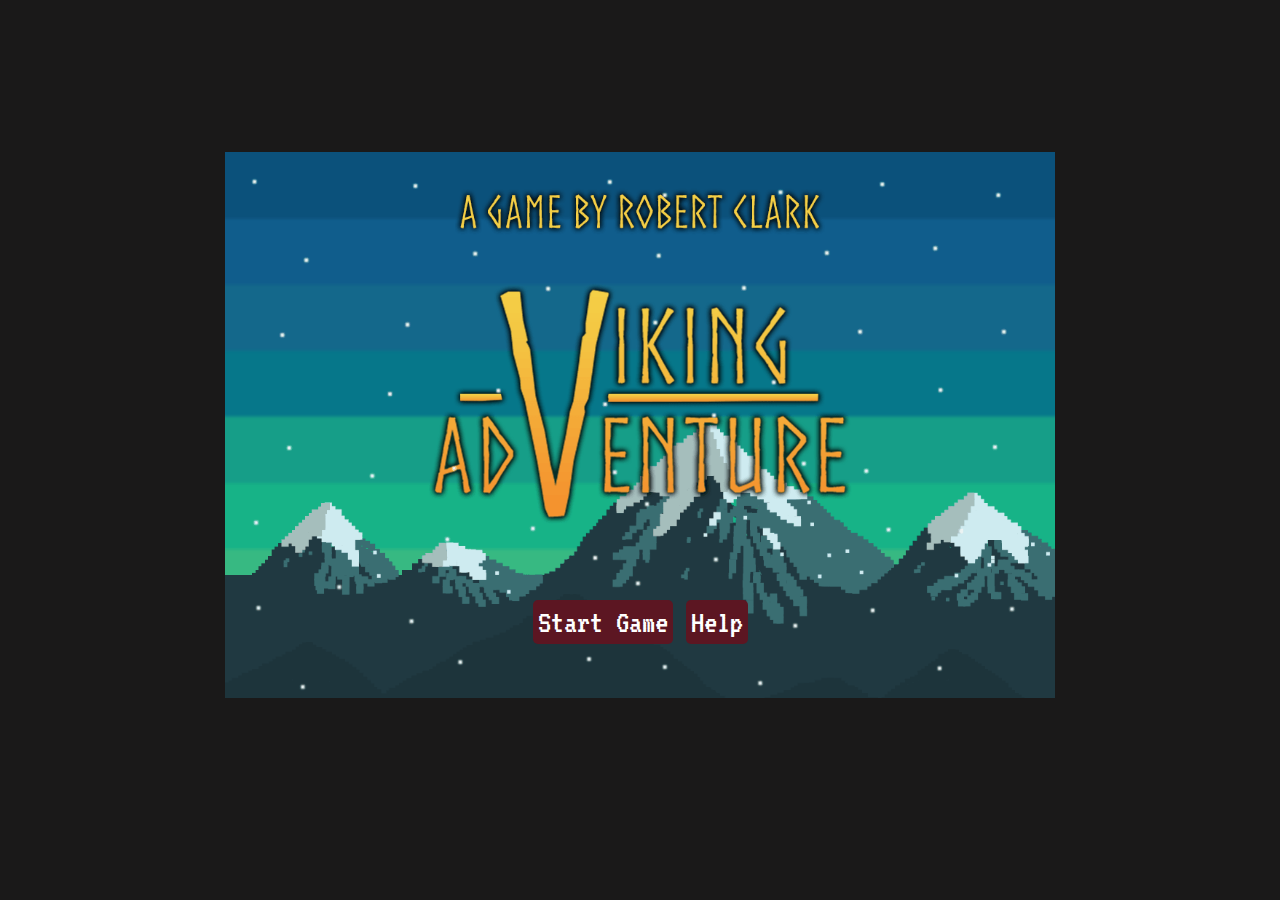
<file: index.html>
<!DOCTYPE html>
<html lang="en">
<head>
    <meta charset="UTF-8">
    <meta name="viewport" content="width=device-width, initial-scale=1.0">
    <link rel="stylesheet" href="https://stackpath.bootstrapcdn.com/bootstrap/4.3.1/css/bootstrap.min.css" integrity="sha384-ggOyR0iXCbMQv3Xipma34MD+dH/1fQ784/j6cY/iJTQUOhcWr7x9JvoRxT2MZw1T" crossorigin="anonymous">
    <link rel="stylesheet" href="assets/css/style.css">
    <link rel="preconnect" href="https://fonts.gstatic.com">
    <link href="https://fonts.googleapis.com/css2?family=VT323&display=swap" rel="stylesheet">
    <title>Viking Adventure</title>
</head>
<body>
    <header>
    </header>
    <section>
        <div class="intro-container">
            <div class="row">
                <div class="col title-screen">
                    <img src="assets/images/title.gif" width="800" height="526" alt="Viking Adventure title screen">
                </div>
            </div>
            <div class="col start-help-buttons">
                    <a id="game-start" href="intro.html">Start Game</a>
                    <a id="game-help" href="help.html">Help</a>
                </div>
        </div>
    </section>
</body>
</html>
</file>
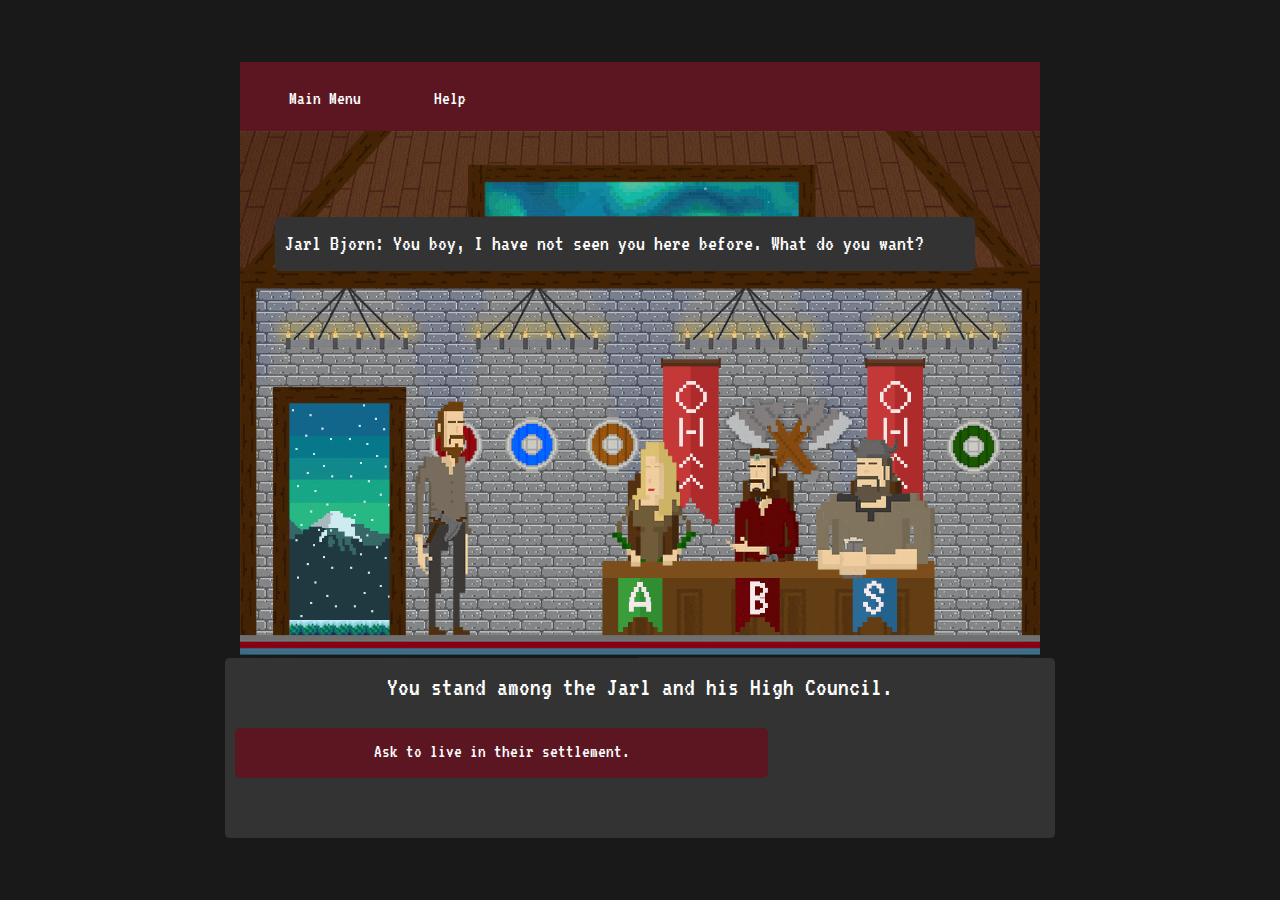
<file: game.html>
<!DOCTYPE html>
<html lang="en">
<head>
    <meta charset="UTF-8">
    <meta name="viewport" content="width=device-width, initial-scale=1.0">
    <link rel="stylesheet" href="https://stackpath.bootstrapcdn.com/bootstrap/4.3.1/css/bootstrap.min.css" integrity="sha384-ggOyR0iXCbMQv3Xipma34MD+dH/1fQ784/j6cY/iJTQUOhcWr7x9JvoRxT2MZw1T" crossorigin="anonymous">
    <link rel="stylesheet" href="assets/css/style.css">
    <link rel="preconnect" href="https://fonts.gstatic.com">
    <link href="https://fonts.googleapis.com/css2?family=VT323&display=swap" rel="stylesheet">
    <title>Viking Adventure</title>
</head>
<body>
    <div class="game-container">
        <nav class="navbar">
            <div>
                    <button type="button" data-toggle="modal" data-target="#warningModal" class="btn btn-primary">Main Menu</button>
                    <button type="button" data-toggle="modal" data-target="#helpModal" class="btn btn-primary">Help</button>
            </div>
        </nav>
<!--Exit game modal-->
        <div class="modal fade" id="warningModal" tabindex="-1" role="dialog" aria-labelledby="warningModalLabel" aria-hidden="true">
            <div class="modal-dialog" role="document">
                <div class="modal-content">
                    <div class="modal-header">
                        <h5 class="modal-title" id="warningModalLabel">Are you sure?</h5>
                    </div>
                    <div class="modal-body">
                        <p>If you leave the game, you will lose your current progress.</p>
                    </div>
                    <div class="modal-footer">
                        <button type="button" class="btn btn-secondary" data-dismiss="modal">Continue Game</button>
                        <button type="button" class="btn btn-primary" onclick="window.location.href='index.html'">Return to Main Menu</button>
                    </div>
                </div>
            </div>
        </div>
<!--Help modal-->
        <div class="modal fade" id="helpModal" tabindex="-1" role="dialog" aria-hidden="true">
            <div class="modal-dialog" role="document">
                <div class="modal-content">
                    <div class="modal-body">
                            <h3>Background</h3>
                            <p>
                                The year is 836. The Viking invasion of England is well underway.
                                <br>
                                But all is not well in Norway. Ivar, a humble farmer with dreams of becoming a world renowned drengr (warrior) lives a peaceful life with his family in the foothills of the great Kvenland mountains, but he fears an attack from the violent tribes to the north.
                                <br>
                                One day, his worst fears are brought to life. Invaders attack his settlement, burning and killing as they go. By the luck of the Gods, Ivar manages to flee with his family and what little keepsakes they were able to grab in the escape. Homeless in the wilds of Norway, they know they need help fast.
                                <br>
                                After several days of long travel, Ivar and his family arrive at a nearby settlement, run by the great Jarl Bjorn, his wife Astrid, and his drengr Sigurd. If Ivar and his family stand any chance of finding refuge in the settlement, he must win the favour of these three members of the High Council. But doing so will be difficult.
                                <br>
                                Are you ready?
                            </p>
                            <br>
                            <h3>How to play</h3>
                            <p>
                                Navigate through a series of choices using the buttons at the bottom of the screen. Using the four functions, "Talk", "Use", "Challenge" and "Look at", you must win earn the blessings of the three members of the High Council.
                            </p>
                            <br>
                            <h3>Getting Stuck?</h3>
                            <p>
                                Each member of the High Council is looking for something different, and you will need to win over all three to succeed.
                                <br>
                                Jarl Bjorn can be won over with a gift. He has decorated his Longhouse with his prized possessions. Think about what you can offer him.
                                <br>
                                Lady Astrid is a wise woman. To win her favour you must beat her in a game of wits. She is known for her love of riddles.
                                <br>
                                Mighty drengr (warrior) Sigurd will only respect you if you can beat him, but conventional methods may not be your wisest choice. Talk to the other members of the High Council and see if the unbeatable warrior has a weakness. 
                            </p>
                    </div>
                    <div class="modal-footer">
                        <button type="button" class="btn btn-secondary" data-dismiss="modal">Continue Game</button>
                    </div>
                </div>
            </div>
        </div>
<!--Dialogue box-->
        <div class="row dialogue-box">
            <div class="col" id="dialogue">
                <p id="dialogue-text">Insert dialogue here.</p>
            </div>
        </div>
<!--game image-->
        <div class="row">
            <div class="col image-screen">
                <img src="assets/images/background.gif" width="800" height="526" alt="High Council Scene">
            </div>
        </div>
<!--Choice buttons-->
        <div class="row">
            <div class="choice-container">
                <div id="choice">What will you do?</div>
                <div id="option-buttons" class="button-grid">
                    <button class="btn">Option 1</button>
                    <button class="btn">Option 2</button>
                    <button class="btn">Option 3</button>
                    <button class="btn">Option 4</button>
                </div>
            </div>
        </div>
    </div>
<script src="https://code.jquery.com/jquery-3.5.1.min.js" integrity="sha256-9/aliU8dGd2tb6OSsuzixeV4y/faTqgFtohetphbbj0=" crossorigin="anonymous"></script>
<script src="assets/js/game.js"></script>
<script src="https://cdn.jsdelivr.net/npm/popper.js@1.16.1/dist/umd/popper.min.js" integrity="sha384-9/reFTGAW83EW2RDu2S0VKaIzap3H66lZH81PoYlFhbGU+6BZp6G7niu735Sk7lN" crossorigin="anonymous"></script>
<script src="https://cdn.jsdelivr.net/npm/bootstrap@4.5.3/dist/js/bootstrap.min.js" integrity="sha384-w1Q4orYjBQndcko6MimVbzY0tgp4pWB4lZ7lr30WKz0vr/aWKhXdBNmNb5D92v7s" crossorigin="anonymous"></script>
</body>
</html>
</file>
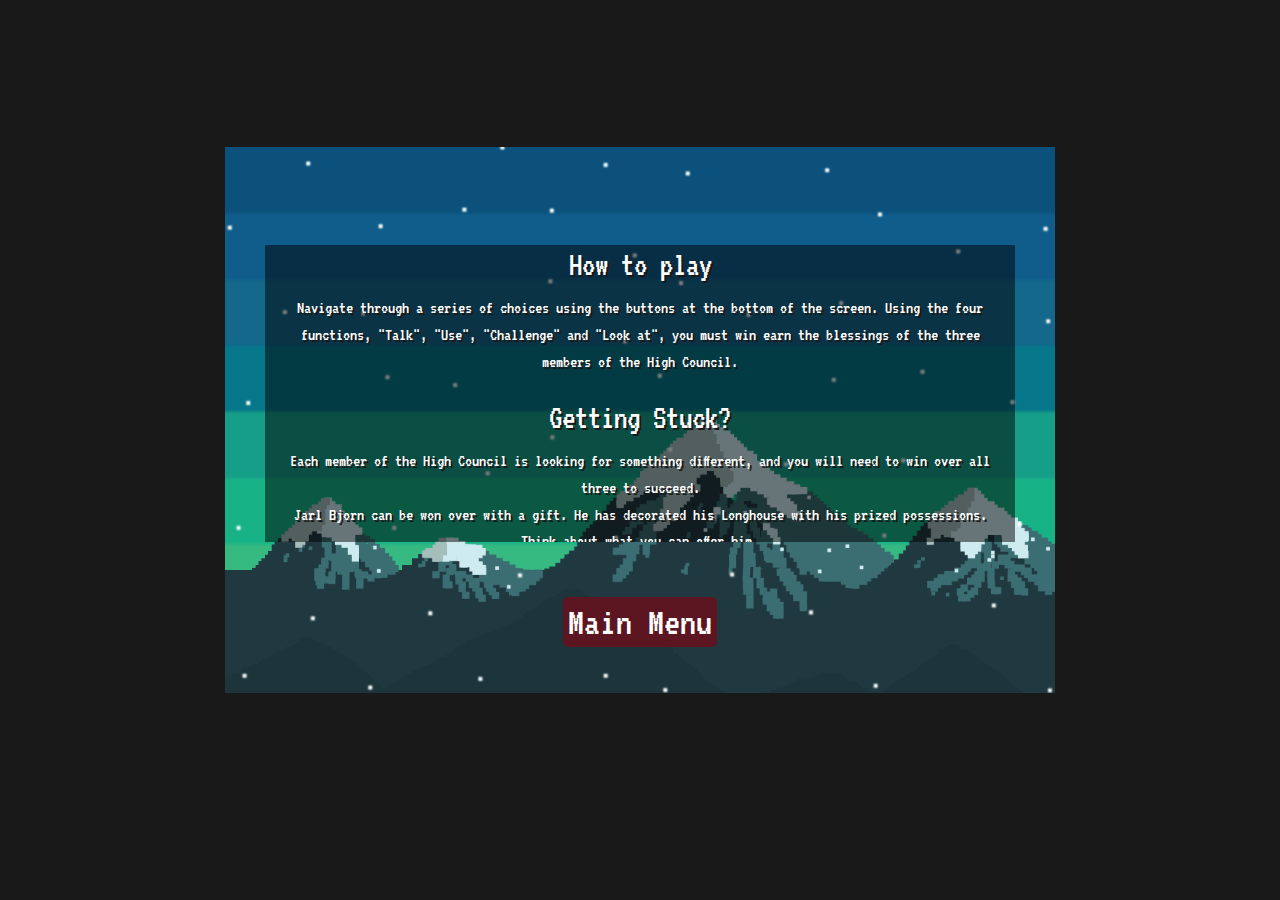
<file: help.html>
<!DOCTYPE html>
<html lang="en">
<head>
    <meta charset="UTF-8">
    <meta name="viewport" content="width=device-width, initial-scale=1.0">
    <link rel="stylesheet" href="https://stackpath.bootstrapcdn.com/bootstrap/4.3.1/css/bootstrap.min.css" integrity="sha384-ggOyR0iXCbMQv3Xipma34MD+dH/1fQ784/j6cY/iJTQUOhcWr7x9JvoRxT2MZw1T" crossorigin="anonymous">
    <link rel="stylesheet" href="assets/css/style.css">
    <link rel="preconnect" href="https://fonts.gstatic.com">
    <link href="https://fonts.googleapis.com/css2?family=VT323&display=swap" rel="stylesheet">
    <title>Viking Adventure</title>
</head>
<body>
    <header> 
    </header>
    <section>
        <div class="intro-container">
            <div class="row">
                <div class="col title-screen">
                    <img src="assets/images/help.gif" width="800" height="526" alt="Evening Mountains with snowfall gif">
                </div>
            </div>
            <div class="row intro-row">
                <div class="col intro-text">
                    <h3>How to play</h3>
                    <p>Navigate through a series of choices using the buttons at the bottom of the screen. Using the four functions, "Talk", "Use", "Challenge" and "Look at", you must win earn the blessings of the three members of the High Council.</p>
                    <br>
                    <h3>Getting Stuck?</h3>
                    <p>Each member of the High Council is looking for something different, and you will need to win over all three to succeed.
                    <br>
                    Jarl Bjorn can be won over with a gift. He has decorated his Longhouse with his prized possessions. Think about what you can offer him.
                    <br>
                    Lady Astrid is a wise woman. To win her favour you must beat her in a game of wits. She is known for her love of riddles.
                    <br>
                    Mighty drengr (warrior) Sigurd will only respect you if you can beat him, but conventional methods may not be your wisest choice. Talk to the other members of the High Council and see if the unbeatable warrior has a weakness. </p>
                </div>
            </div>
            <div class="row">
                <div class="col start-help-buttons">
                    <a id="game-start" href="index.html">Main Menu</a>
                </div>
            </div>
        </div>
    </section>
</body>
</html>
</file>
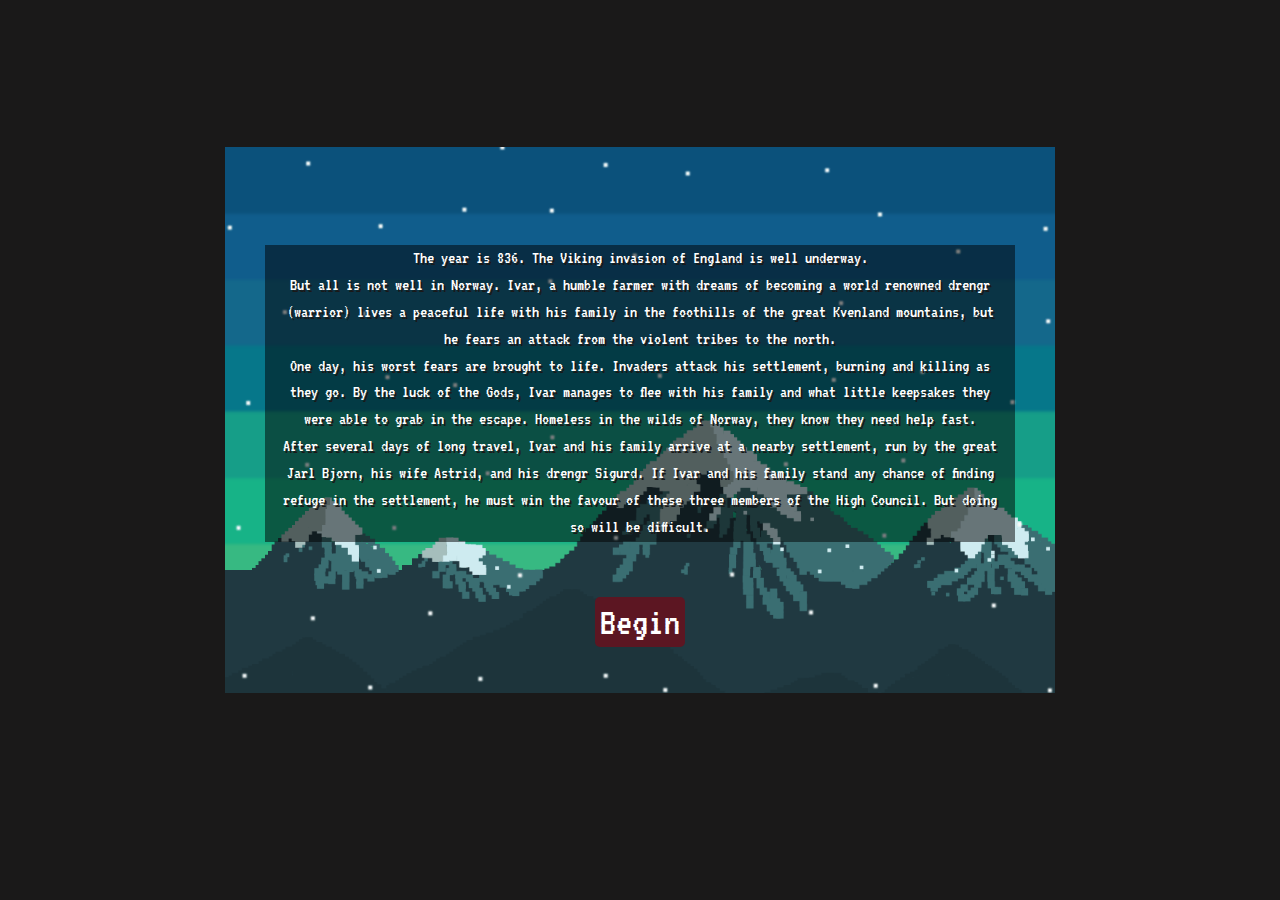
<file: intro.html>
<!DOCTYPE html>
<html lang="en">
<head>
    <meta charset="UTF-8">
    <meta name="viewport" content="width=device-width, initial-scale=1.0">
    <link rel="stylesheet" href="https://stackpath.bootstrapcdn.com/bootstrap/4.3.1/css/bootstrap.min.css" integrity="sha384-ggOyR0iXCbMQv3Xipma34MD+dH/1fQ784/j6cY/iJTQUOhcWr7x9JvoRxT2MZw1T" crossorigin="anonymous">
    <link rel="stylesheet" href="assets/css/style.css">
    <link rel="preconnect" href="https://fonts.gstatic.com">
    <link href="https://fonts.googleapis.com/css2?family=VT323&display=swap" rel="stylesheet">
    <title>Viking Adventure</title>
</head>
<body>
    <header>
    </header>
    <section>
        <div class="intro-container">
            <div class="row">
                <div class="col title-screen">
                    <img src="assets/images/help.gif" width="800" height="526" alt="Evening Mountains with snowfall gif">
                </div>
            </div>
            <div class="row intro-row">
                <div class="col intro-text">
                    <p>
                        The year is 836. The Viking invasion of England is well underway.
                        <br>
                        But all is not well in Norway. Ivar, a humble farmer with dreams of becoming a world renowned drengr (warrior) lives a peaceful life with his family in the foothills of the great Kvenland mountains, but he fears an attack from the violent tribes to the north.
                        <br>
                        One day, his worst fears are brought to life. Invaders attack his settlement, burning and killing as they go. By the luck of the Gods, Ivar manages to flee with his family and what little keepsakes they were able to grab in the escape. Homeless in the wilds of Norway, they know they need help fast.
                        <br>
                        After several days of long travel, Ivar and his family arrive at a nearby settlement, run by the great Jarl Bjorn, his wife Astrid, and his drengr Sigurd. If Ivar and his family stand any chance of finding refuge in the settlement, he must win the favour of these three members of the High Council. But doing so will be difficult.
                        <br>
                        Are you ready?
                    </p>
                </div>
            </div>
            <div class="row">
                <div class="col start-help-buttons">
                    <a id="game-start" href="game.html">Begin</a>
                </div>
            </div>
        </div>
    </section>
</body>
</html>
</file>
<file: assets/css/style.css>
*, *::before, *::after {
    box-sizing: border-box;
    font-family: "VT323", 'Courier New', Courier, monospace;
    font-size: 120%;
    color: white;
}

/* prevents excess scrolling space on smaller screen sizes */

html {
    overflow: hidden;
    height: 100%;
}

body {
    padding: 0;
    margin: 0;
    display: flex;
    align-items: center;
    justify-content: center;
    width: 100vw;
    height: 100vh;
    background-color: #1a1919;
    overflow: auto;
}

.container {
    padding: 0;
}

p {
    margin: 0;
}

a {
    background-color: #5c1622;
    border: #3d0d16;
    border-radius: 5px;
    padding: 5px;
    color: white;
    outline: none;
    font-size: 100%;
    text-decoration: none;
}

a:hover {
    background-color: #8a1d31;
    color: white;
    font-size: 100%;
    text-decoration: none;
    transition: all 0.30s ease-in-out;
    -o-transition: all 0.30s ease-in-out; 
    -moz-transition: all 0.30s ease-in-out;
    -webkit-transition: all 0.30s ease-in-out;
}

/* ----------------------------------------------- Home Page */

.start-help-buttons{
    position: relative;
    bottom: 100px;
    width: 100%;
    text-align: center;
    margin: 0;
}

.title-screen {
    padding: 0;
}

/*------------------------------------------------ Intro / Help page */

.intro-row {
    display: flex;
    align-items: center;
    justify-content: center;
}

.intro-text {
    position: absolute;
    top: 20%;
    margin: 20px;
    background-color: rgba(0, 0, 0, 0.5);
    font-size: 45%;
    width: 80%;
    max-width: 750px;
    height: 400px;
    text-align: center;
    text-shadow: 2px 2px #1a1919;
    overflow: scroll;
}

.intro-container {
    max-width: 800px;
}

/* ----------------------------------------------- Game Page */

.game-container {
    max-width: 800px;
    position: relative;
}

/* Navbar */

nav {
    background-color: #5c1622;
    margin: 0 auto;
    padding: 0;
    display: inline-flex;
    justify-content: center;
}

ul {
    width: 100%;
    background-color: #5c1622;
}

button.btn.btn-primary {
    margin-left: 20px;
    margin-right: 20px;
    padding-left: 10px;
    padding-right: 10px;
}

/* Exit Modal */

.modal {
    position: fixed;
    left: 0;
    top: 20%;
}

.modal-content {
    background-color: #333333;
    font-size: 80%;
}

/* Help Modal */

#helpModal {
    max-height: 50%;
    font-size: 60%;
}

/* Dialogue Box */

.dialogue-box {
    position: absolute;
    top: 150px;
    width: 90vw;
    max-width: 700px;
    max-height: 100px;
    left: 50%;
    transform: translate(-50%, 0);
    background-color: #333333;
    padding: 0;
    border-radius: 5px; 
    z-index: 5;
    font-size: 100%;
    overflow: scroll;
}

#dialogue {
    padding: 10px;
    
}

/* Image Screen */

.row .image-screen {
    background-size: cover;
    width: 100%;
    height: 100%;
    z-index: -1;
}

img { 
    width:100%;
    height: 100%;
}

/* Choices and Inventory */

#choice {
    font-size: 80%;
    text-align: center;
}

.choice-container {
    z-index: 1;
    max-width: 100%;
    min-width: 100%;
    background-color: #333333;
    padding: 10px;
    border-radius: 5px;
}

.button-grid {
    display: grid;
    grid-template-columns: repeat(2, auto);
    gap: 10px;
    margin-top: 20px;
    height: 100px;
}

.btn {
    background-color: #5c1622;
    border: #3d0d16;
    border-radius: 5px;
    padding: 5px;
    color: white;
    outline: none;
    max-height: 50px;
}

.btn:hover {
    background-color: #8a1d31;
    color: white;
    transition: all 0.30s ease-in-out;
    -o-transition: all 0.30s ease-in-out; 
    -moz-transition: all 0.30s ease-in-out;
    -webkit-transition: all 0.30s ease-in-out;
}

/* Media Queries used to keep all text within the game screen */

@media (min-width: 992px) {
    
    .dialogue-box {
        top: 20%;
        max-height: 150px;
        font-size: 80%;
    }

    .intro-text {
        top: 25%;
        height: 33%;
    }
}

@media (max-width: 992px) {
    
    .dialogue-box {
        font-size: 80%;
        width: 90vw;
        max-width: 700px;
    }

}

@media (max-width: 768px) {
    
    p {
        font-size: 100%;
    }

    .intro-text {
        top: 25%;
        height: 35%;
        width: 80%;
        overflow: scroll;
    }

    .dialogue-box {
    top: 150px;
    }

}

@media (max-width: 576px) {

    .intro-text {
        top: 35%;
        height: 20%;
        width: 80%;
        max-width: 400px;
        overflow: scroll;
    }

    a {
        font-size: 80%;
    }

    .dialogue-box {
    top: 20%;
    height: 80px;
    width: 90vw;
    font-size: 70%;
    }

    .start-help-buttons{
        bottom: 50px;
        font-size: 70%;
    }

}
</file>
